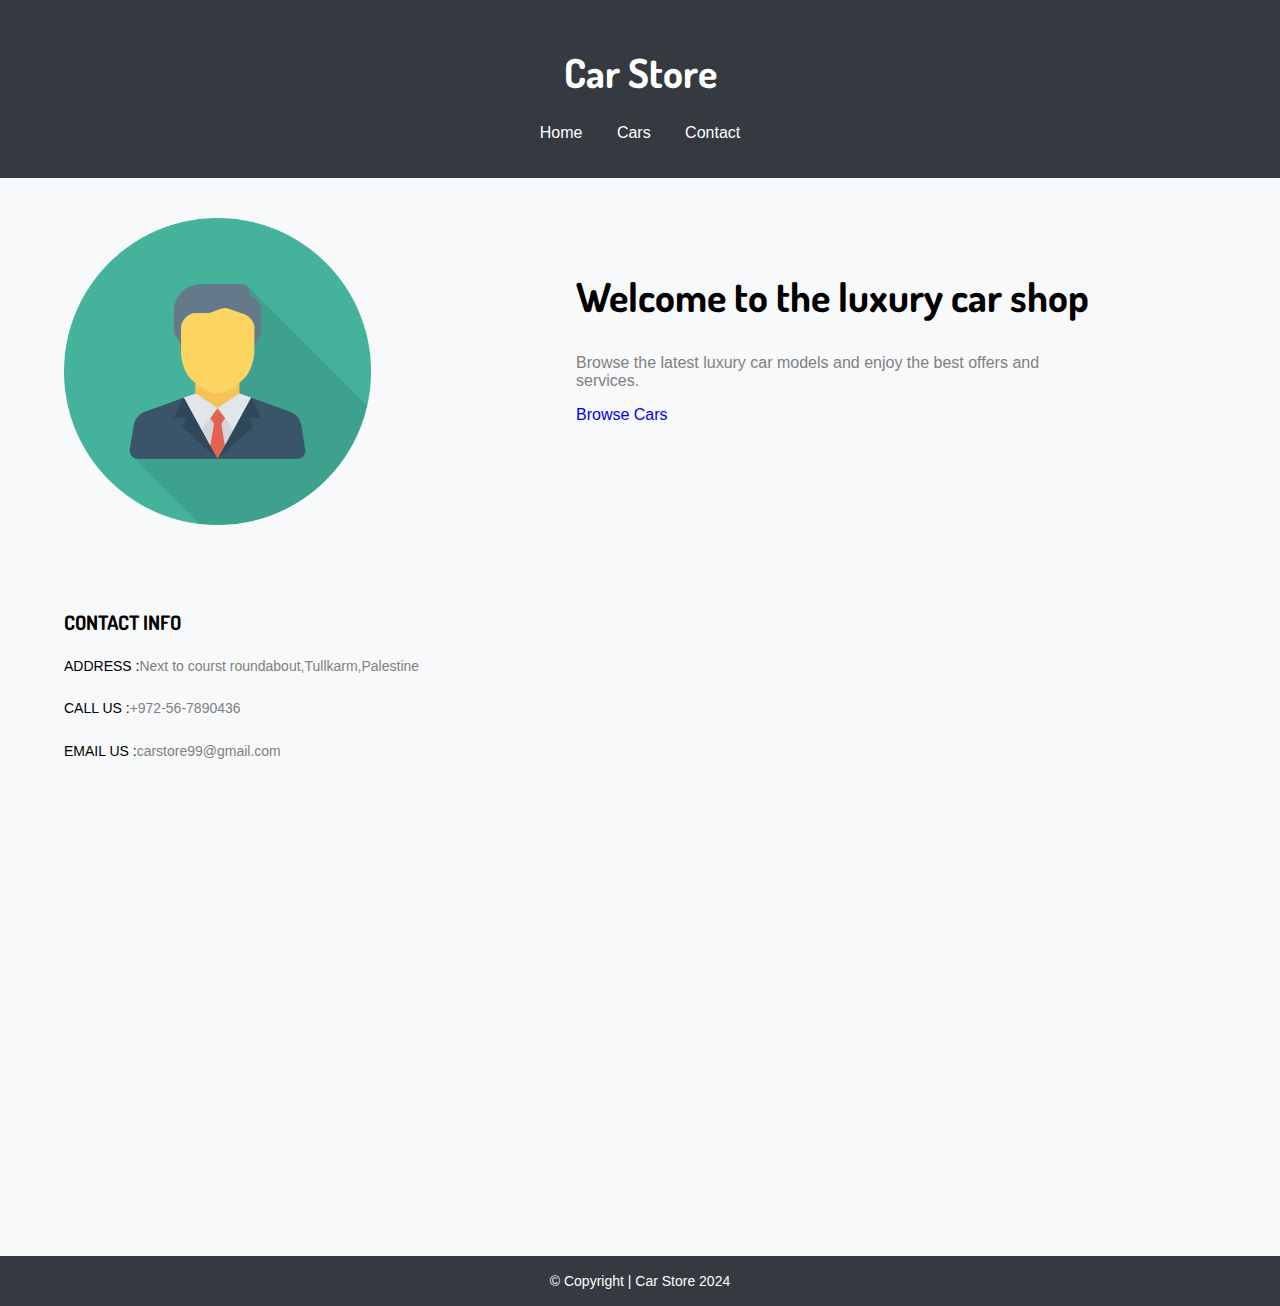
<file: index.html>
<!DOCTYPE html>
<html lang="en">
<head>
    <meta charset="UTF-8">
    <meta name="viewport" content="width=device-width, initial-scale=1.0">
    <title>Car Store</title>
    <link rel="preconnect" href="https://fonts.googleapis.com">
    <link rel="preconnect" href="https://fonts.gstatic.com" crossorigin>
    <link href="https://fonts.googleapis.com/css2?family=Dosis:wght@400;600&display=swap" rel="stylesheet">
     
    <link rel="stylesheet" href="styles.css">
</head>
<body>
    <header>
        <div class="container">
            <h1>Car Store</h1>
            <nav>
                <ul>
                    <li><a href="index.html">Home</a></li>
                    <li><a href="cars.html">Cars</a></li>
                    <li><a href="contact.html">Contact</a></li>
                </ul>
            </nav>
        </div>
    </header>

    <main>
        <section class="about">
        <div class="container part">
            <div class="imgManager"><img src="images/manager_345636.png" alt="manager"/></div>
            <div class="text">
            <h2> Welcome to the luxury car shop</h2>
            <p>Browse the latest luxury car models and enjoy the best offers and services.

            </p>
            <a href="cars.html" class="btn">
                Browse Cars</a>
        </div>
        </div>
    </section>
    </main>
    <div>
        <div class="container contact">
        <div class="row row-gap-3">
          <div class="col-md-4 col-sm-6">
            <h3 class="title">CONTACT INFO</h3>
           <div class="content">
             <p> <i class="fa-solid fa-location-dot"></i>
                  <span>ADDRESS :</span>Next to courst roundabout,Tullkarm,Palestine
             </p>
              <p><i class="fa-solid fa-phone"></i>
                 <span>CALL US :</span>+972-56-7890436
              </p>
              <p><i class="fa-regular fa-envelope"></i>
                 <span>EMAIL US :</span>carstore99@gmail.com
              </p>
               
            </div>
          </div>
         
        
        </div>
        </div>
        </div>
        <section class="map position-relative">
            <iframe src="https://www.google.com/maps/embed?pb=!1m16!1m12!1m3!1d3371.7375606065657!2d35.02906568348406!3d32.31890367889325!2m3!1f0!2f0!3f0!3m2!1i1024!2i768!4f13.1!2m1!1z2LfZiNmE2YPYsdmFINin2YTZhdit2KfZg9mF!5e0!3m2!1sar!2sus!4v1716304579455!5m2!1sar!2sus" width="100%" height="450" style="border:0;" allowfullscreen="" loading="lazy" referrerpolicy="no-referrer-when-downgrade"></iframe>
        </section>
    <footer>
        <div class="container">
           <div class="copyright text-center py-1">
                <p class="m-0"> © Copyright | Car Store 2024
                </p>
            </div>
        </div>
    </footer>

    <script src="script.js"></script>
</body>
</html>
</file>
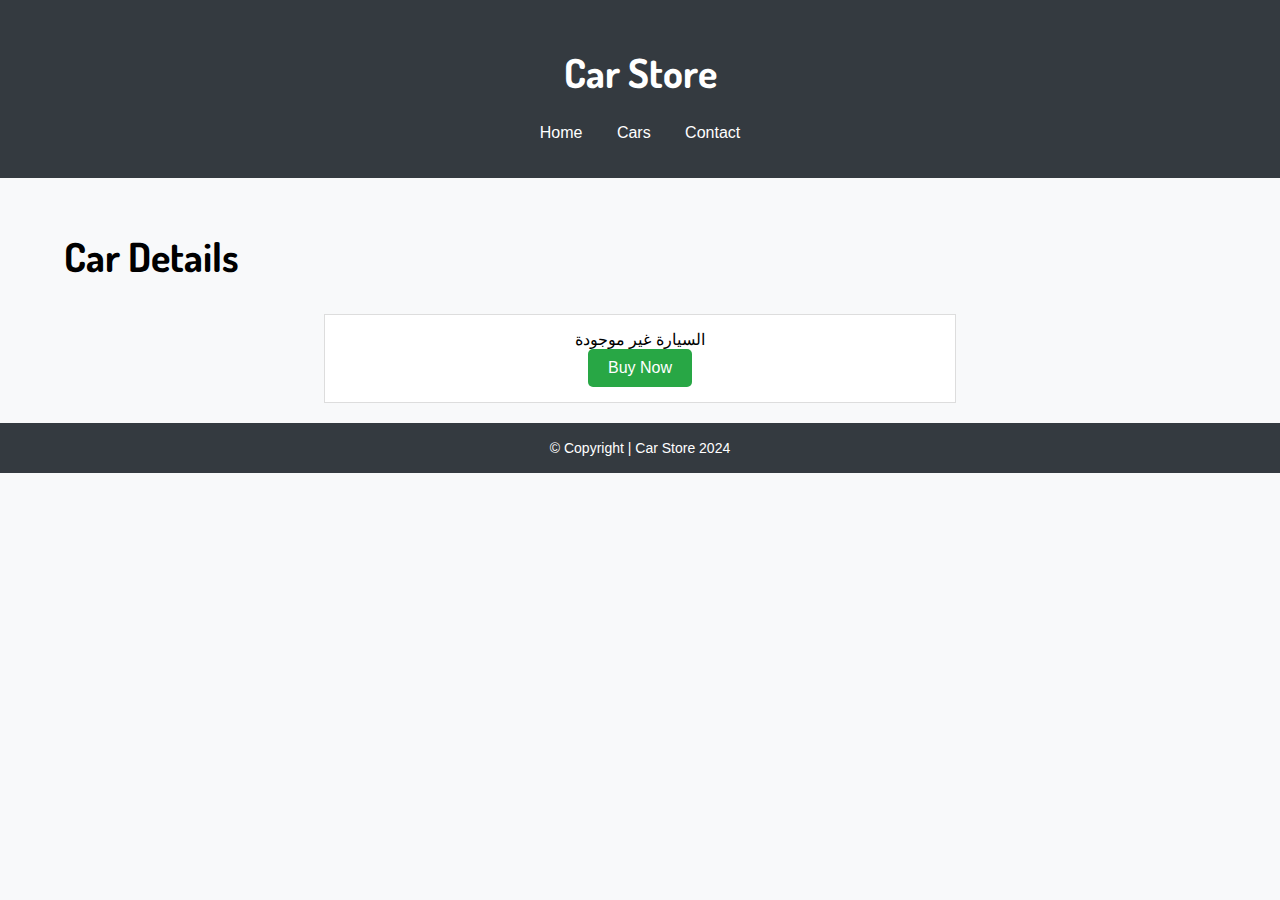
<file: car-details.html>
<!DOCTYPE html>
<html lang="en">
<head>
    <meta charset="UTF-8">
    <meta name="viewport" content="width=device-width, initial-scale=1.0">
    <title>Car-details</title>
    <link rel="preconnect" href="https://fonts.googleapis.com">
    <link rel="preconnect" href="https://fonts.gstatic.com" crossorigin>
    <link href="https://fonts.googleapis.com/css2?family=Dosis:wght@400;600&display=swap" rel="stylesheet">
     
    
    <link rel="stylesheet" href="styles.css">
</head>
<body>
    <header>
        <div class="container">
            <h1>Car Store</h1>
            <nav>
                <ul>
                    <li><a href="index.html">Home</a></li>
                    <li><a href="cars.html">Cars</a></li>
                    <li><a href="contact.html">Contact</a></li>
                </ul>
            </nav>
        </div>
    </header>

    <main>
        <div class="container">
            <h2>Car Details</h2>
            <div class="car-details" >
                <div id="car-details">
               </div>
                 

                <a href="checkout.html?car=1" class="btn">Buy Now</a>
            </div>
        </div>
    </main>

    <footer>
        <div class="container">
           <div class="copyright text-center py-1">
                <p class="m-0"> © Copyright | Car Store 2024
                </p>
            </div>
        </div>
    </footer>

    <script src="script.js"></script>
</body>
</html>
</file>
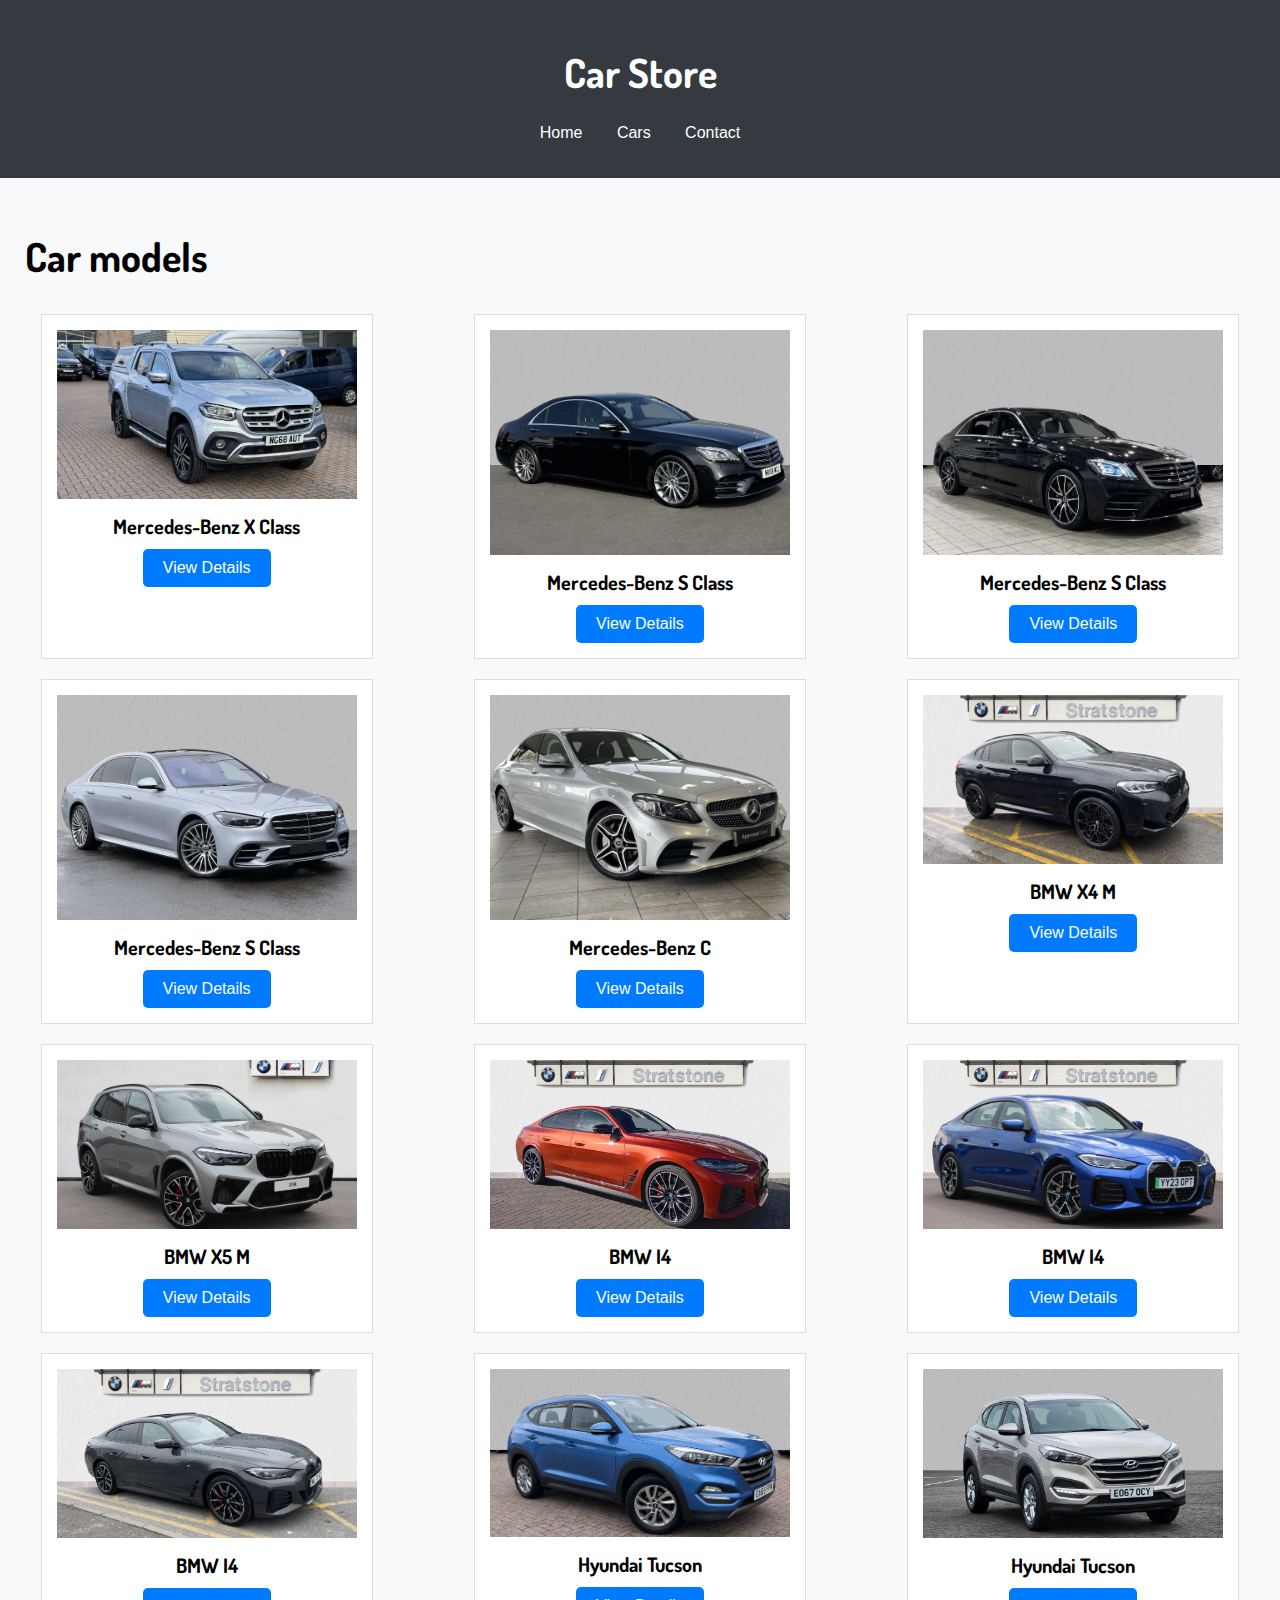
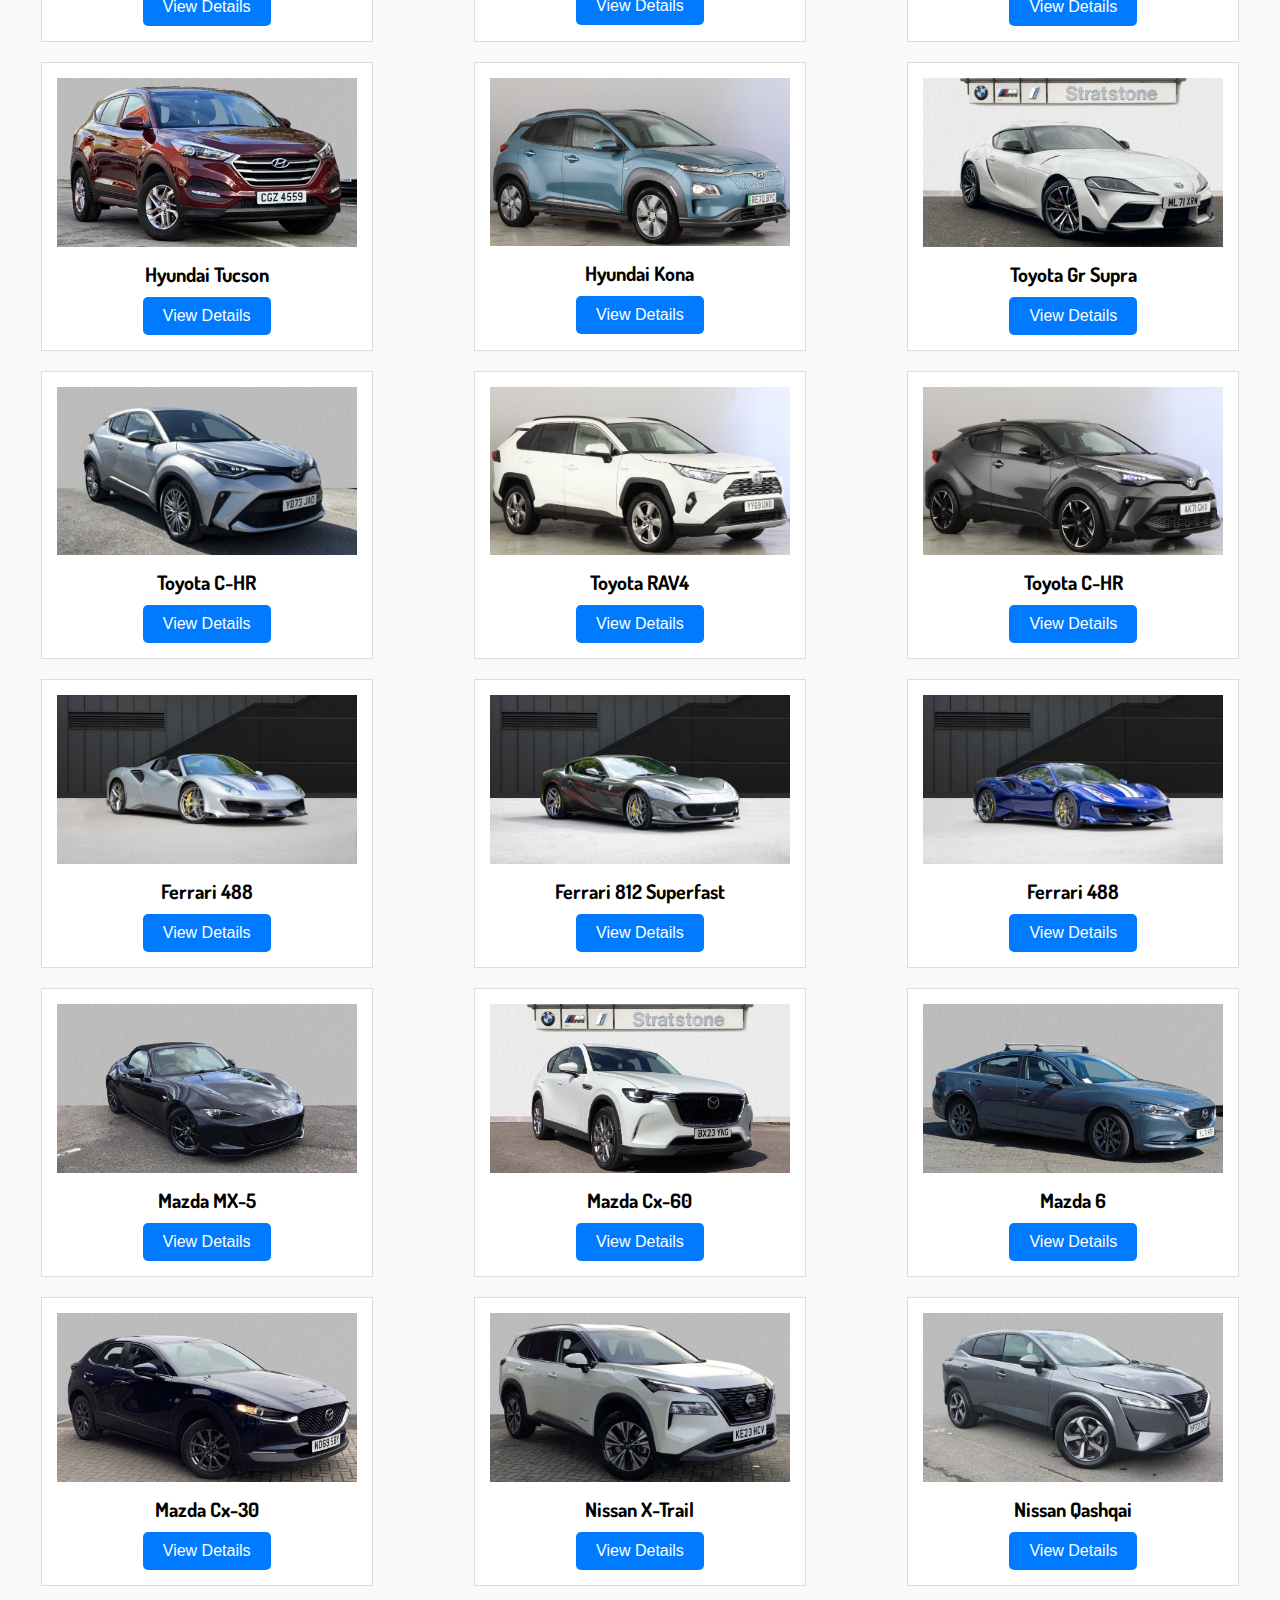
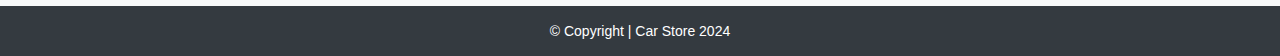
<file: cars.html>
<!DOCTYPE html>
<html lang="en">
<head>
    <meta charset="UTF-8">
    <meta name="viewport" content="width=device-width, initial-scale=1.0">
    <title>Cars</title>
    <link rel="preconnect" href="https://fonts.googleapis.com">
    <link rel="preconnect" href="https://fonts.gstatic.com" crossorigin>
    <link href="https://fonts.googleapis.com/css2?family=Dosis:wght@400;600&display=swap" rel="stylesheet">
     

    <link rel="stylesheet" href="styles.css">
</head>
<body>
    <header>
        <div class="container">
            <h1>Car Store</h1>
            <nav>
                <ul>
                    <li><a href="index.html">Home</a></li>
                    <li><a href="cars.html">Cars</a></li>
                    <li><a href="contact.html">Contact</a></li>
                </ul>
            </nav>
        </div>
    </header>
   

    <main>
       
            <h2 class="ps">Car models</h2>
            <div class="car-grid">
            <div class="car-item" data-car="1" >
                    <img src="images/Mercedes-Benz X Class Diesel.jpg" alt="Car Model 1">
                    <h3>Mercedes-Benz X Class</h3>
                    <a href="car-details.html?id=1" class="btn">View Details </a>
                </div>
                <div class="car-item">
                    <img src="images/Mercedes-Benz S Class.jpg" alt="Car Model 1">
                    <h3>Mercedes-Benz S Class</h3>
                    <a href="car-details.html?id=2" class="btn">View Details</a>
                </div>
                <div class="car-item">
                    <img src="images/Mercedes-Benz S Class11.jpg" alt="Car Model 1">
                    <h3>Mercedes-Benz S Class</h3>
                    <a href="car-details.html?id=3" class="btn">View Details</a>
                </div>
                <div class="car-item">
                    <img src="images/Mercedes-Benz S Class1.jpg" alt="Car Model 1">
                    <h3>Mercedes-Benz S Class</h3>
                    <a href="car-details.html?id=4" class="btn">View Details</a>
                </div>
                <div class="car-item">
                    <img src="images/Mercedes-Benz C.jpg" alt="Car Model 1">
                    <h3>Mercedes-Benz C</h3>
                     <a href="car-details.html?id=5" class="btn">View Details</a>
                </div>
                <div class="car-item">
                    <img src="images/BMW X4 M.jpg" alt="Car Model 1">
                    <h3>BMW X4 M</h3>
                    <a href="car-details.html?id=6" class="btn">View Details</a>
                </div>
                <div class="car-item">
                    <img src="images/BMW X5 M.jpg" alt="Car Model 1">
                    <h3>BMW X5 M</h3>
                     <a href="car-details.html?id=7" class="btn">View Details</a>
                </div>
                <div class="car-item">
                    <img src="images/BMW I4.jpg" alt="Car Model 1">
                    <h3>BMW I4</h3>
                     <a href="car-details.html?id=8" class="btn">View Details</a>
                </div>
                <div class="car-item">
                    <img src="images/BMW I41.jpg" alt="Car Model 1">
                    <h3>BMW I4</h3>
                   <a href="car-details.html?id=9" class="btn">View Details</a>
                </div>
                <div class="car-item">
                    <img src="images/BMW I42.jpg" alt="Car Model 1">
                    <h3>BMW I4</h3>
                    <a href="car-details.html?id=10" class="btn">View Details</a>
                </div>
                <div class="car-item">
                    <img src="images/Hyundai Tucson.jpg" alt="Car Model 1">
                    <h3>Hyundai Tucson</h3>
                    <a href="car-details.html?id=11" class="btn">View Details</a>
                </div>
                <div class="car-item">
                    <img src="images/Hyundai Tucson1.jpg" alt="Car Model 1">
                    <h3>Hyundai Tucson</h3>
                    <a href="car-details.html?id=12" class="btn">View Details</a>
                </div>
                <div class="car-item">
                    <img src="images/Hyundai Tucson2.jpg" alt="Car Model 1">
                    <h3>Hyundai Tucson</h3>
                    <a href="car-details.html?id=13" class="btn">View Details</a>
                </div>
                <div class="car-item">
                    <img src="images/Hyundai Kona.jpg" alt="Car Model 1">
                    <h3>Hyundai Kona</h3>
                    <a href="car-details.html?id=14" class="btn">View Details</a>
                </div>
                <div class="car-item">
                    <img src="images/Toyota Gr Supra.jpg" alt="Car Model 1">
                    <h3>Toyota Gr Supra</h3>
                    <a href="car-details.html?id=15" class="btn">View Details</a>
                </div>
                <div class="car-item">
                    <img src="images/Toyota C-HR.jpg" alt="Car Model 1">
                    <h3>Toyota C-HR</h3>
                    <a href="car-details.html?id=16" class="btn">View Details</a>
                </div>
                <div class="car-item">
                    <img src="images/Toyota RAV4.jpg" alt="Car Model 1">
                    <h3>Toyota RAV4</h3>
                    <a href="car-details.html?id=17" class="btn">View Details</a>
                </div>
                <div class="car-item">
                    <img src="images/Toyota C-HR1.jpg" alt="Car Model 1">
                    <h3>Toyota C-HR</h3>
                    <a href="car-details.html?id=18" class="btn">View Details</a>
                </div>
                <div class="car-item">
                    <img src="images/Ferrari 488.jpg" alt="Car Model 1">
                    <h3>Ferrari 488</h3>
                     <a href="car-details.html?id=19" class="btn">View Details</a>
                </div>
                <div class="car-item">
                    <img src="images/Ferrari 812 Superfast.jpg" alt="Car Model 1">
                    <h3>Ferrari 812 Superfast</h3>
                    <a href="car-details.html?id=20" class="btn">View Details</a>
                </div>
                <div class="car-item">
                    <img src="images/Ferrari 4881.jpg" alt="Car Model 1">
                    <h3>Ferrari 488</h3>
                    <a href="car-details.html?id=21" class="btn">View Details</a>
                </div>
                <div class="car-item">
                    <img src="images/Mazda MX-5.jpg" alt="Car Model 1">
                    <h3>Mazda MX-5</h3>
                    <a href="car-details.html?id=22" class="btn">View Details</a>
                </div>
                <div class="car-item">
                    <img src="images/Mazda Cx-60.jpg" alt="Car Model 1">
                    <h3>Mazda Cx-60</h3>
                    <a href="car-details.html?id=23" class="btn">View Details</a>
                </div>

                <div class="car-item">
                    <img src="images/Mazda 6.jpg" alt="Car Model 1">
                    <h3>Mazda 6</h3>
                    <a href="car-details.html?id=24" class="btn">View Details</a>
                </div>

                <div class="car-item">
                    <img src="images/Mazda Cx-30.jpg" alt="Car Model 1">
                    <h3>Mazda Cx-30</h3>
                    <a href="car-details.html?id=25" class="btn">View Details</a>
                </div>
                <div class="car-item">
                    <img src="images/Nissan X-Trail.jpg" alt="Car Model 1">
                    <h3>Nissan X-Trail</h3>
                    <a href="car-details.html?id=26" class="btn">View Details</a>
                </div>
                <div class="car-item">
                    <img src="images/Nissan Qashqai.jpg" alt="Car Model 1">
                    <h3>Nissan Qashqai</h3>
                  <a href="car-details.html?id=27" class="btn">View Details</a>
                </div>



              
            </div>
        
    </main>

    <footer>
        <div class="container">
           <div class="copyright text-center py-1">
                <p class="m-0"> © Copyright | Car Store 2024
                </p>
            </div>
        </div>
    </footer>

    <script src="script.js"></script>
</body>
</html>
</file>
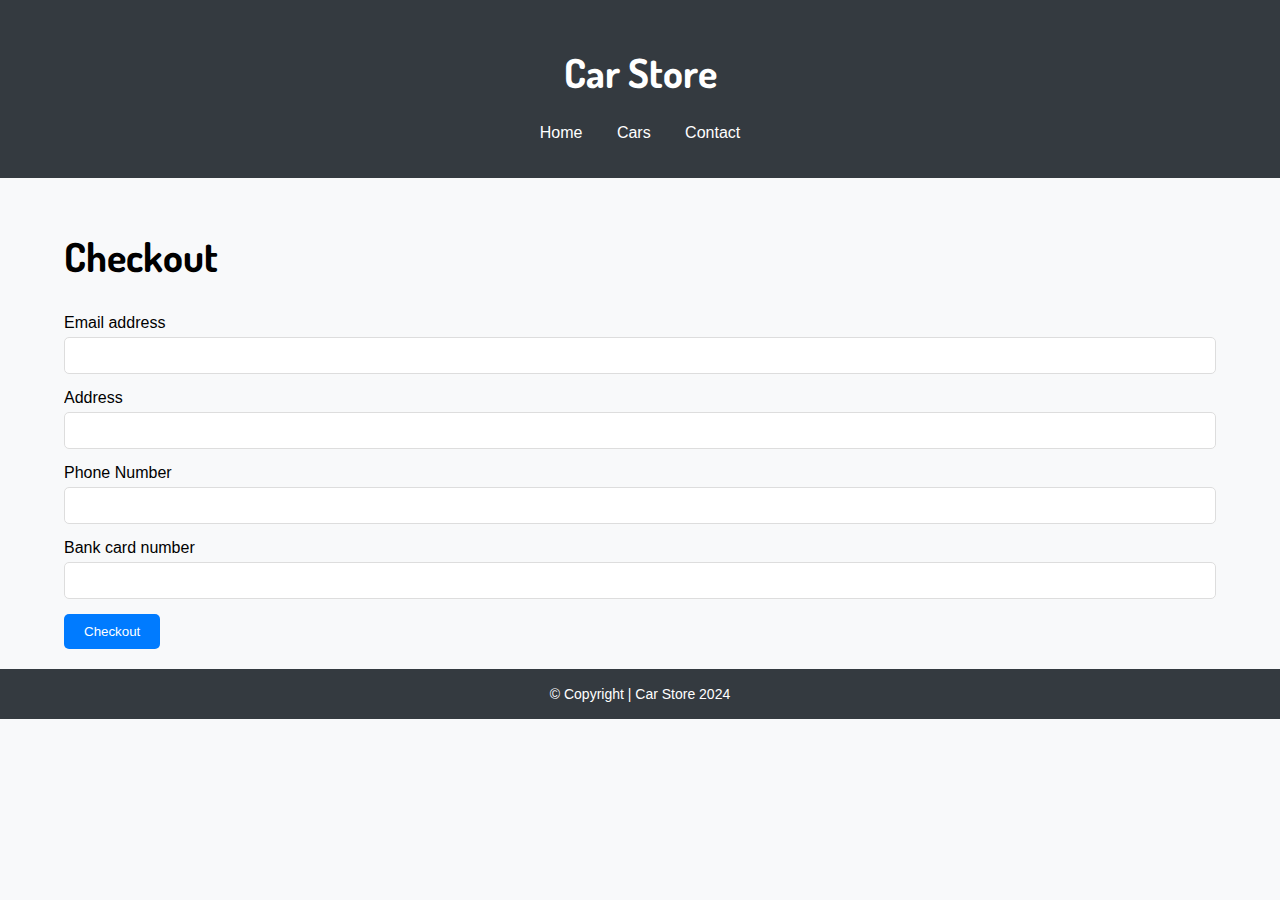
<file: checkout.html>
<!DOCTYPE html>
<html lang="en">
<head>
    <meta charset="UTF-8">
    <meta name="viewport" content="width=device-width, initial-scale=1.0">
    <title>checkout</title>
    <link rel="preconnect" href="https://fonts.googleapis.com">
    <link rel="preconnect" href="https://fonts.gstatic.com" crossorigin>
    <link href="https://fonts.googleapis.com/css2?family=Dosis:wght@400;600&display=swap" rel="stylesheet">
     
    <link rel="stylesheet" href="styles.css">
</head>
<body>
    <header>
        <div class="container">
            <h1>Car Store</h1>
            <nav>
                <ul>
                    <li><a href="index.html">Home</a></li>
                    <li><a href="cars.html">Cars</a></li>
                    <li><a href="contact.html">Contact</a></li>
                </ul>
            </nav>
        </div>
    </header>

    <main>
        <div class="container">
            <h2>Checkout</h2>
            <form action="confirmation.html" method="POST">
                <div class="form-group">
                    <label for="email">Email address</label>
                    <input type="email" id="email" name="email" required>
                </div>
                <div class="form-group">
                    <label for="address">Address</label>
                    <input type="text" id="address" name="address" required>
                </div>
                <div class="form-group">
                    <label for="phone">Phone Number </label>
                    <input type="tel" id="phone" name="phone" required>
                </div>
                <div class="form-group">
                    <label for="card">Bank card number</label>
                    <input type="text" id="card" name="card" required>
                </div>
                <button type="submit" class="btn">Checkout</button>
            </form>
        </div>
    </main>

    <footer>
        <div class="container">
           <div class="copyright text-center py-1">
                <p class="m-0"> © Copyright | Car Store 2024
                </p>
            </div>
        </div>
    </footer>

    <script src="script.js"></script>
</body>
</html>
</file>
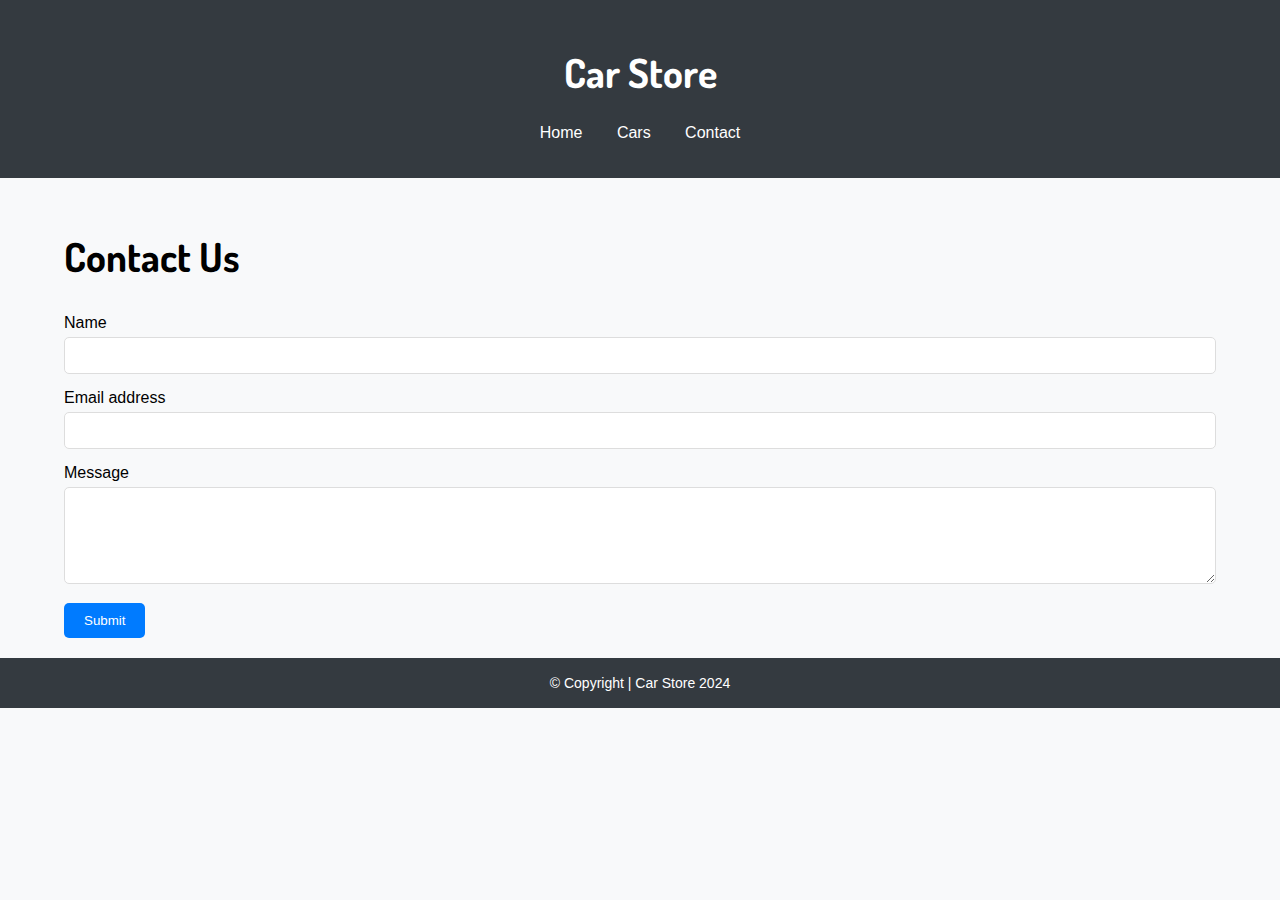
<file: contact.html>
<!DOCTYPE html>
<html lang="en">
<head>
    <meta charset="UTF-8">
    <meta name="viewport" content="width=device-width, initial-scale=1.0">
    <title>Contact</title>
    
    <link rel="preconnect" href="https://fonts.googleapis.com">
    <link rel="preconnect" href="https://fonts.gstatic.com" crossorigin>
    <link href="https://fonts.googleapis.com/css2?family=Dosis:wght@400;600&display=swap" rel="stylesheet">
     
    <link rel="stylesheet" href="styles.css">
</head>
<body>
    <header>
        <div class="container">
            <h1>Car Store</h1>
            <nav>
                <ul>
                    <li><a href="index.html">Home</a></li>
                    <li><a href="cars.html">Cars</a></li>
                    <li><a href="contact.html">Contact</a></li>
                </ul>
            </nav>
        </div>
    </header>

    <main>
        <div class="container">
            <h2>Contact Us</h2>
            <form action="contact.html" method="POST">
                <div class="form-group">
                    <label for="name">Name</label>
                    <input type="text" id="name" name="name" required>
                </div>
                <div class="form-group">
                    <label for="email">Email address</label>
                    <input type="email" id="email" name="email" required>
                </div>
                <div class="form-group">
                    <label for="message">Message</label>
                    <textarea id="message" name="message" rows="5" required></textarea>
                </div>
                <button type="submit" class="btn">Submit</button>
            </form>
        </div>
    </main>

    <footer>
        <div class="container">
           <div class="copyright text-center py-1">
                <p class="m-0"> © Copyright | Car Store 2024
                </p>
            </div>
        </div>
    </footer>

    <script src="script.js"></script>
</body>
</html>
</file>
<file: styles.css>
/* styles.css */
body {
    font-family: 'Arial', sans-serif;
    margin: 0;
    padding: 0;
    background-color: #f8f9fa;
}

header {
    background-color: #343a40;
    color: #ffffff;
    padding: 20px 0;
}

.container {
    width: 90%;
    margin: auto;
    overflow: hidden;
}

h1 {
    text-align: center;
    font-size: 2.5em;
}

nav ul {
    padding: 0;
    list-style: none;
    text-align: center;
}

nav ul li {
    display: inline;
    margin: 0 15px;
}

nav ul li a {
    color: #ffffff;
    text-decoration: none;
}

main {
    padding: 20px 0;
}

footer {
    background-color: #343a40;
    color: #ffffff;
    text-align: center;
    
    bottom: 0;
    width: 100%;
    
}
.copyright p {
    font-size: 14px;
    font-weight: 400;
    line-height: 1.6;
}
.car-grid {
    display: flex;
    flex-wrap: wrap;
    gap: 20px;
    justify-content: space-around;
}

.car-item {
    background-color: #ffffff;
    border: 1px solid #ddd;
    padding: 15px;
    text-align: center;
    width: 300px;
}

.car-item img {
    max-width: 100%;
    height: auto;
}

.car-item h3 {
    margin: 10px 0;
}

.car-item p {
    margin: 5px 0;
}

.car-item .btn {
    display: inline-block;
    padding: 10px 20px;
    background-color: #007bff;
    color: #ffffff;
    text-decoration: none;
    border-radius: 5px;
}

.car-item .btn:hover {
    background-color: #0056b3;
}

.car-details {
    background-color: #ffffff;
    border: 1px solid #ddd;
    padding: 15px;
    text-align: center;
    max-width: 600px;
    margin: auto;
}

.car-details img {
    max-width: 100%;
    height: auto;
}

.car-details h3 {
    margin: 10px 0;
}

.car-details p {
    margin: 5px 0;
}

.car-details .btn {
    display: inline-block;
    padding: 10px 20px;
    background-color: #28a745;
    color: #ffffff;
    text-decoration: none;
    border-radius: 5px;
}

.car-details .btn:hover {
    background-color: #218838;
}

.form-group {
    margin-bottom: 15px;
}

.form-group label {
    display: block;
    margin-bottom: 5px;
}

.form-group input {
    width: 100%;
    padding: 10px;
    border: 1px solid #ddd;
    border-radius: 5px;
}

button.btn {
    display: inline-block;
    padding: 10px 20px;
    background-color: #007bff;
    color: #ffffff;
    text-decoration: none;
    border-radius: 5px;
    cursor: pointer;
    border: none;
}

button.btn:hover {
    background-color: #0056b3;
}
.form-group {
    margin-bottom: 15px;
}

.form-group label {
    display: block;
    margin-bottom: 5px;
}

.form-group input,
.form-group textarea {
    width: 100%;
    padding: 10px;
    border: 1px solid #ddd;
    border-radius: 5px;
    box-sizing: border-box;
}

button.btn {
    display: inline-block;
    padding: 10px 20px;
    background-color: #007bff;
    color: #ffffff;
    text-decoration: none;
    border-radius: 5px;
    cursor: pointer;
    border: none;
}

button.btn:hover {
    background-color: #0056b3;
}
.content p {
    font-size: 14px;
    font-weight: 400;
    line-height: 1.6;
    color: grey;
    margin-bottom: 20px;
}
.content span{
    color: #000;
   
    font-size: 14px;
}
.part{
    display: flex;
}
.imgManager img{
    width: 60%;
    
}
.part .text{
    text-align: left;
}
.about{
    padding-block: 20px;
}
.about .text{
    padding-top: 20px;
}
h1,h2,h3{
    font-family: Dosis, sans-serif;
}
h1, h2 {
    font-weight: 700;
}
h2{
    font-size: 40px;
}
h3{
    font-size: 20px;
}
.about p{
    color: grey;
    width:90%;
}
.about a{
    text-decoration: none;
}
.contact{
    margin-block: 20px;
}
.ps{
    padding-left: 25px;
}
@media (max-width: 576px){
    .part{
        display:inline;
    }
    .imgManager,.part .text{
        text-align: center;
    }
}
</file>
